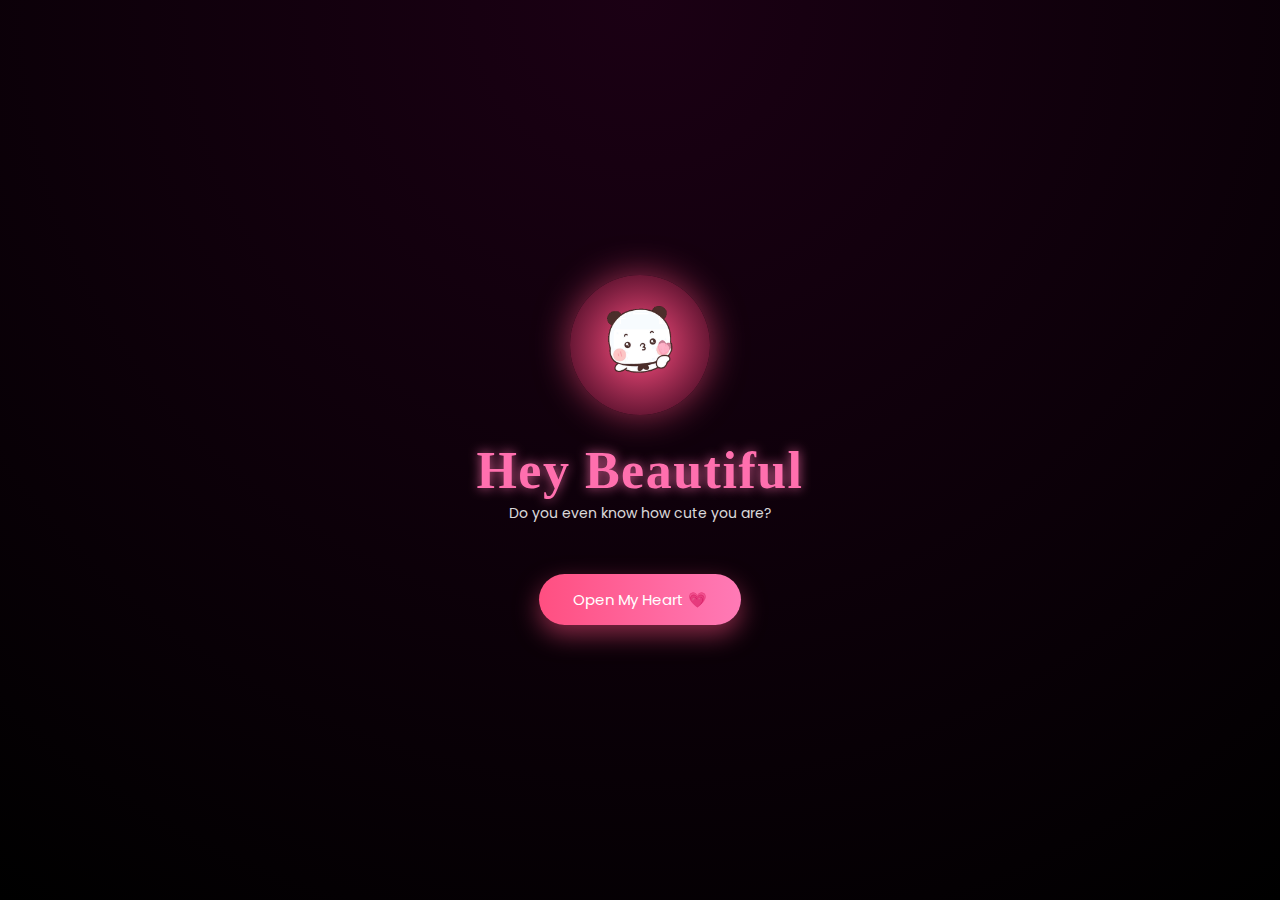
<file: index.html>
<!DOCTYPE html>
<html lang="en">
<head>
  <meta charset="UTF-8">
  <title>You are special 💖</title>

  <!-- Fonts -->
  <link href="https://fonts.googleapis.com/css2?family=Poppins:wght@300;400;500&display=swap" rel="stylesheet">
  <link href="https://fonts.cdnfonts.com/css/shalma" rel="stylesheet">

  <link rel="stylesheet" href="style.css">
</head>
<body>

<div class="container dark">

  <!-- Avatar -->
  <div class="avatar-glow">
    <img src="bubu-dudu-sseeyall.gif" alt="cute">
  </div>

  <!-- Text -->
  <h1 class="shalma-font glow-text">Hey Beautiful</h1>
  <p class="subtext">Do you even know how cute you are?</p>

  <!-- Button -->
   
  <button class="pink-btn" onclick="location.href='cuteness.html'">Open My Heart 💗</button>

</div>

</body>
</html>
</file>
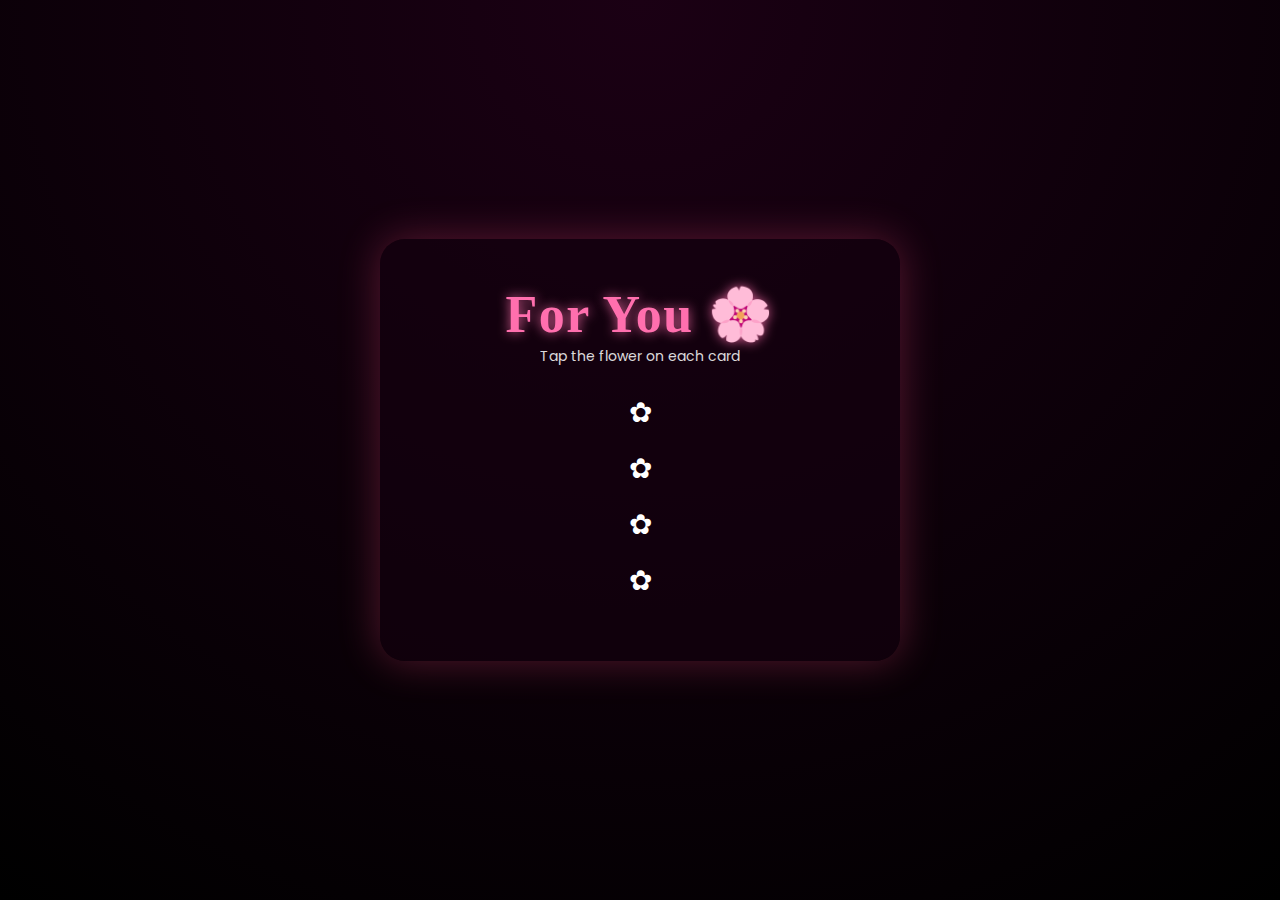
<file: compliments.html>
<!DOCTYPE html>
<html lang="en">
<head>
  <meta charset="UTF-8">
  <title>Compliments 💕</title>

  <!-- Fonts -->
  <link href="https://fonts.googleapis.com/css2?family=Poppins:wght@300;400;500&display=swap" rel="stylesheet">
  <link href="https://fonts.cdnfonts.com/css/shalma" rel="stylesheet">

  <link rel="stylesheet" href="style.css">
</head>
<body>

<div class="container dark-card">

  <h1 class="shalma-font glow-text">For You 🌸</h1>
  <p class="subtext">Tap the flower on each card</p>

  <!-- Compliment Item -->
  <div class="compliment-item">
    <div class="flower" onclick="reveal(this)">✿</div>
    <div class="compliment-card">✨ Beautiful inside & out</div>
  </div>

  <div class="compliment-item">
    <div class="flower" onclick="reveal(this)">✿</div>
    <div class="compliment-card">💗 My comfort person</div>
  </div>

  <div class="compliment-item">
    <div class="flower" onclick="reveal(this)">✿</div>
    <div class="compliment-card">🌸 Soft, kind & magical</div>
  </div>

  <div class="compliment-item">
    <div class="flower" onclick="reveal(this)">✿</div>
    <div class="compliment-card">💫 The reason I smile</div>
  </div>

  <button id="nextBtn" onclick="location.href='special.html'">
    Next 💞
  </button>

</div>

<script>
  let revealed = 0;
  function reveal(flower){
    const card = flower.nextElementSibling;
    if(!card.classList.contains("show")){
      card.classList.add("show");
      flower.style.display = "none";
      revealed++;
    }
    if(revealed === 4){
      document.getElementById("nextBtn").style.display = "inline-block";
    }
  }
</script>

</body>
</html>
</file>
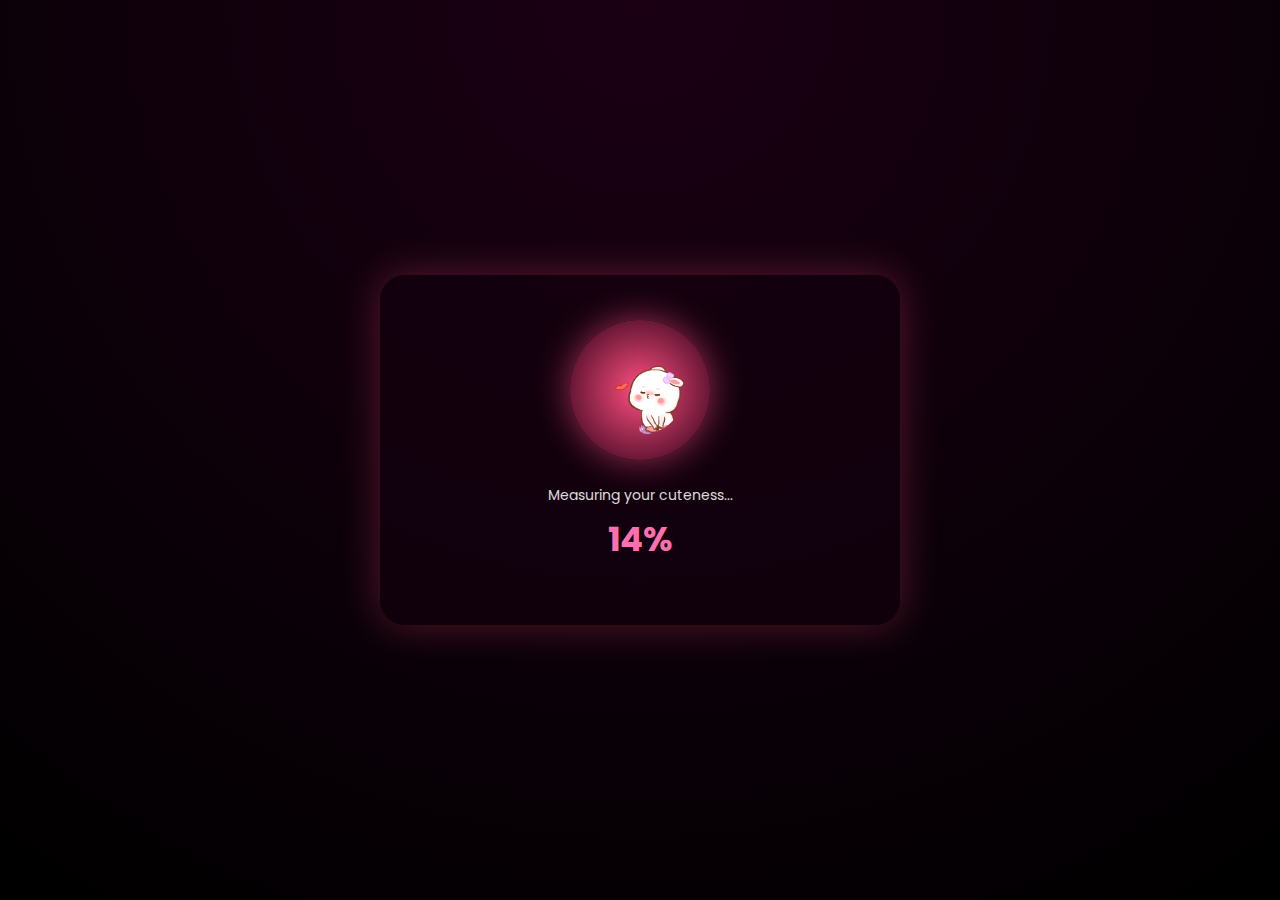
<file: cuteness.html>
<!DOCTYPE html>
<html lang="en">
<head>
  <meta charset="UTF-8">
  <title>Cuteness Meter 💗</title>

  <!-- Fonts -->
  <link href="https://fonts.googleapis.com/css2?family=Poppins:wght@300;400;500&display=swap" rel="stylesheet">

  <link rel="stylesheet" href="style.css">
</head>
<body>

<div class="container dark-card">

  <!-- GIF -->
  <div class="avatar-glow">
    <img src="cute.gif" alt="cute gif">
  </div>

  <!-- Text -->
  <p class="loading-text">Measuring your cuteness...</p>
  <h2 id="percentText">0%</h2>

  <!-- Progress Bar -->
  <div class="progress-box">
    <div class="progress-bar" id="progressBar"></div>
  </div>

  <!-- Warning -->
  <p id="warning" class="warning-text">
    ⚠️ WARNING: TOO CUTE TO HANDLE
  </p>

  <!-- Button -->
  <button id="nextBtn" onclick="location.href='compliments.html'">
    Continue 💖
  </button>

</div>

<script src="script.js"></script>
<script>
  startLinearLoading();
</script>

</body>
</html>
</file>
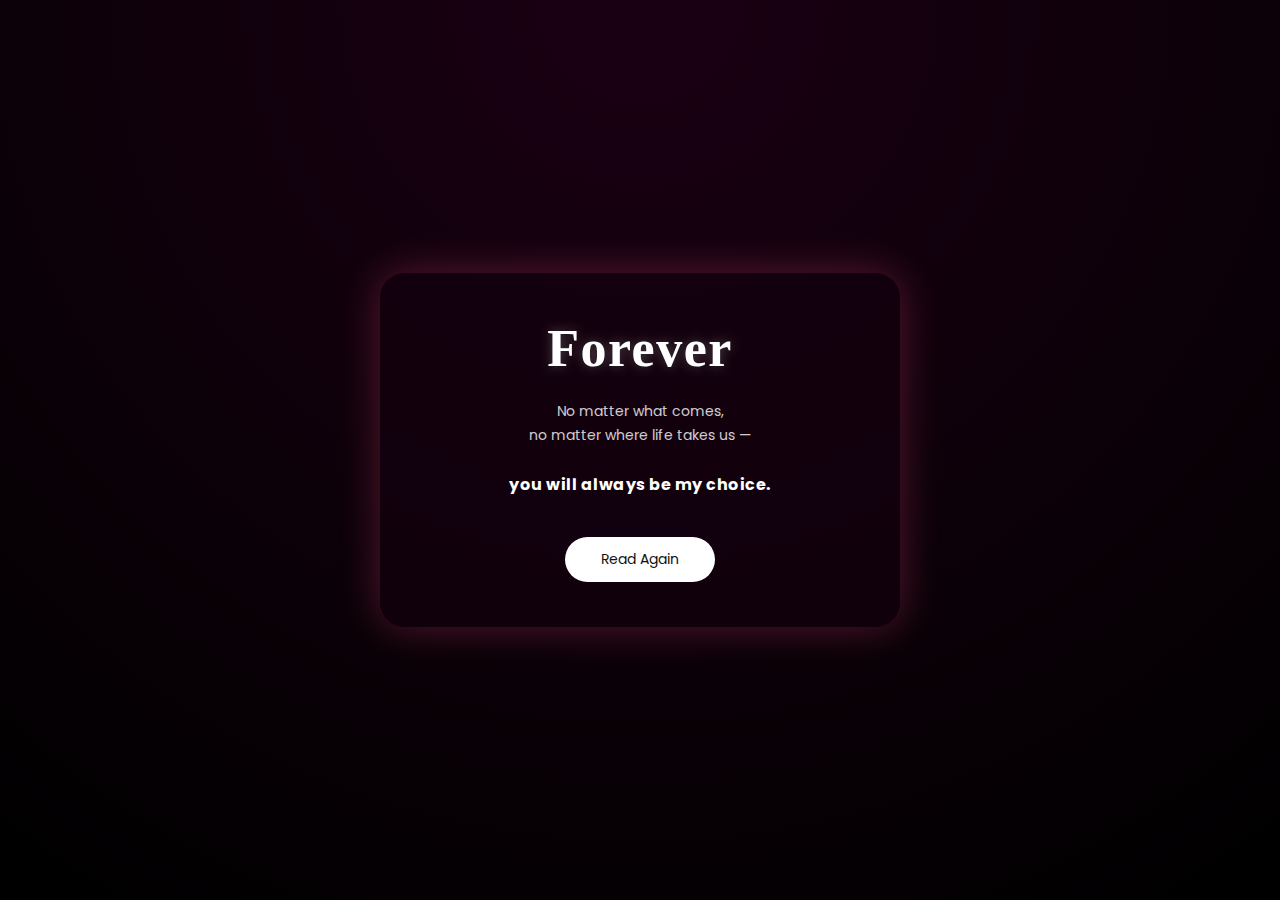
<file: final.html>
<!DOCTYPE html>
<html lang="en">
<head>
  <meta charset="UTF-8">
  <title>Always.</title>

  <!-- Fonts -->
  <link href="https://fonts.googleapis.com/css2?family=Poppins:wght@300;400;500&display=swap" rel="stylesheet">
  <link href="https://fonts.cdnfonts.com/css/shalma" rel="stylesheet">

  <link rel="stylesheet" href="style.css">
</head>
<body>

<div class="container dark-card final-clean">

  <h1 class="shalma-font final-heading" id="typeText"></h1>

  <p class="final-sub">
    No matter what comes,<br>
    no matter where life takes us —
  </p>

  <p class="final-line">
    <strong>you will always be my choice.</strong>
  </p>

  <button class="final-btn" onclick="location.href='index.html'">
    Read Again
  </button>

</div>

<script>
  const text = "Forever & Always";
  let i = 0;
  const speed = 90;

  function typeEffect(){
    if(i < text.length){
      document.getElementById("typeText").innerHTML += text.charAt(i);
      i++;
      setTimeout(typeEffect, speed);
    }
  }
  window.onload = typeEffect;
</script>

</body>
</html>
</file>
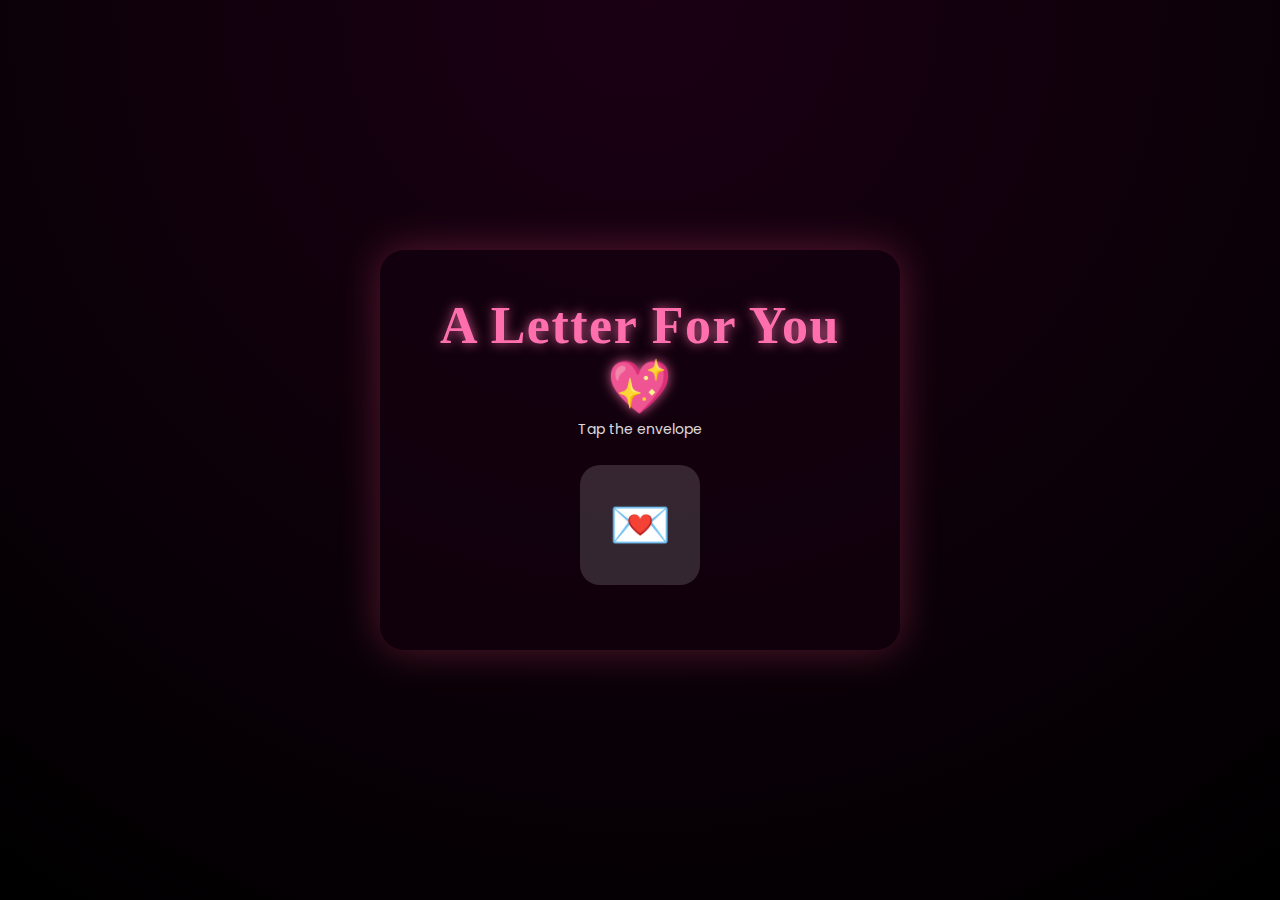
<file: letter.html>
<!DOCTYPE html>
<html lang="en">
<head>
  <meta charset="UTF-8">
  <title>My Letter 💌</title>

  <!-- Fonts -->
  <link href="https://fonts.googleapis.com/css2?family=Poppins:wght@300;400;500&display=swap" rel="stylesheet">
  <link href="https://fonts.cdnfonts.com/css/shalma" rel="stylesheet">

  <link rel="stylesheet" href="style.css">
</head>
<body>

<div class="container dark-card">

  <h1 class="shalma-font glow-text">A Letter For You 💖</h1>
  <p class="subtext">Tap the envelope</p>

  <!-- Envelope -->
  <div class="envelope-box" onclick="openLetter()">
    <div class="envelope-icon">💌</div>
  </div>

  <!-- Letter Content -->
  <div id="letter" class="letter-content">
    <p>
      Hey Vishakha,<br><br>
      You make my days softer, my smiles real,  
      and my heart feel safe.  
      I may not say it every time,  
      but you truly mean a lot to me 💗<br><br>
      Always yours.
    </p>
  </div>

  <!-- Next Button -->
  <button id="finalBtn" onclick="location.href='final.html'">
    One Last Thing 💍
  </button>

</div>

<script>
  function openLetter(){
    document.querySelector('.envelope-box').style.display = "none";
    document.getElementById('letter').classList.add('show');
    setTimeout(()=>{
      document.getElementById('finalBtn').style.display = "inline-block";
    },800);
  }
</script>

</body>
</html>
</file>
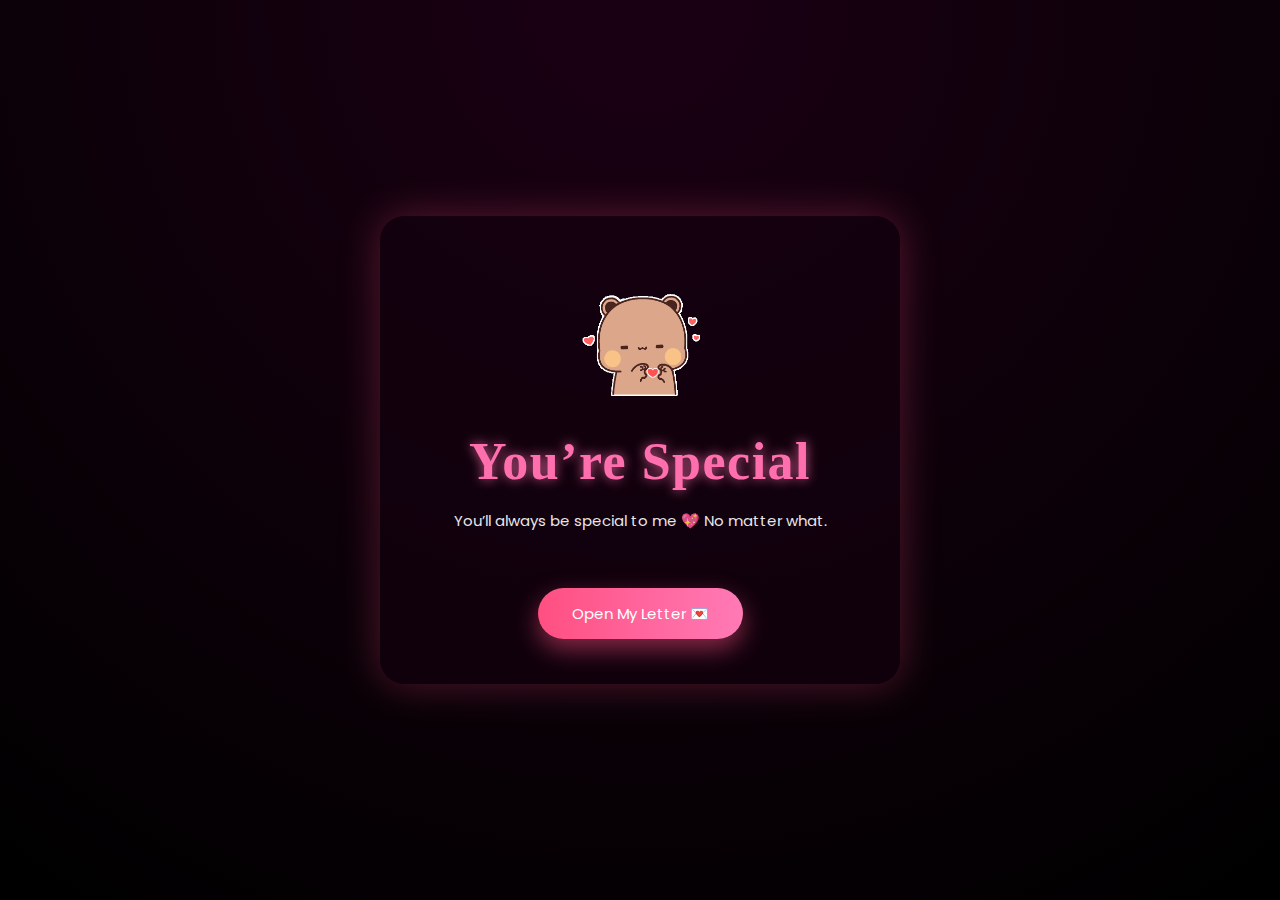
<file: special.html>
<!DOCTYPE html>
<html lang="en">
<head>
  <meta charset="UTF-8">
  <title>Special 💖</title>

  <!-- Fonts -->
  <link href="https://fonts.googleapis.com/css2?family=Poppins:wght@300;400;500&display=swap" rel="stylesheet">
  <link href="https://fonts.cdnfonts.com/css/shalma" rel="stylesheet">

  <link rel="stylesheet" href="style.css">
</head>
<body>

<div class="container dark-card">

  <!-- GIF -->
  <div class="special-gif">
    <img src="tkthao219-bubududu.gif" alt="special gif">
  </div>

  <!-- Text -->
  <h1 class="shalma-font glow-text">You’re Special</h1>
  <p class="special-text">
    You’ll always be special to me 💖  
    No matter what.
  </p>

  <!-- Button -->
  <button class="pink-btn" onclick="location.href='letter.html'">
    Open My Letter 💌
  </button>

</div>

</body>
</html>
</file>
<file: style.css>
*{
  margin:0;
  padding:0;
  box-sizing:border-box;
  font-family:'Poppins',sans-serif;
}

body{
  min-height:100vh;
  background:
    radial-gradient(circle at top, #1b0014, #000),
    repeating-radial-gradient(circle, rgba(255,255,255,.05) 0 1px, transparent 1px 40px);
  display:flex;
  justify-content:center;
  align-items:center;
  color:white;
}

/* Main box */
.container{
  width:90%;
  max-width:420px;
  text-align:center;
  animation:fadeUp 1s ease;
}

/* Avatar */
.avatar-glow{
  width:130px;
  height:130px;
  margin:0 auto 20px;
  border-radius:50%;
  background:radial-gradient(circle,#ff4f81,#3b001f);
  display:flex;
  align-items:center;
  justify-content:center;
  box-shadow:0 0 40px rgba(255,79,129,.6);
}

.avatar-glow img{
  width:90px;
  height:90px;
  border-radius:50%;
}

/* Heading */
.shalma-font{
  font-family:'Shalma', cursive;
  font-size:52px;        /* ⬅️ TEXT BADA */
  line-height:1.2;
  letter-spacing:1.5px;
}
@media (max-width:480px){
  .shalma-font{
    font-size:42px;
  }
}


.glow-text{
  color:#ff6fae;
  text-shadow:0 0 12px rgba(255,111,174,.8);
}

.subtext{
  font-size:15px;
  opacity:.85;
  margin:0 30px;
}

/* Button */
.pink-btn{
  padding:14px 32px;
  border:none;
  border-radius:30px;
  background:linear-gradient(90deg,#ff4f81,#ff79b0);
  color:white;
  font-size:15px;
  cursor:pointer;
  box-shadow:0 10px 25px rgba(255,79,129,.5);
  transition:.3s;
}

.pink-btn:hover{
  transform:scale(1.06);
}

/* Animation */
@keyframes fadeUp{
  from{opacity:0; transform:translateY(30px);}
  to{opacity:1; transform:translateY(0);}
}

/* Dark card */
.dark-card{
  background:rgba(20,0,15,0.6);
  padding:35px 25px;
  border-radius:25px;
  box-shadow:0 0 40px rgba(255,79,129,.3);
}

/* Avatar glow */
/* Avatar glow - center perfectly */
.avatar-glow{
  width:140px;
  height:140px;
  margin:0 auto 25px;   /* CENTER */
  border-radius:50%;
  background:radial-gradient(circle,#ff4f81,#2b0016);
  display:flex;
  justify-content:center;
  align-items:center;
  box-shadow:0 0 35px rgba(255,79,129,.6);
}

.avatar-glow img{
  width:90px;
  height:90px;
  object-fit:contain;
}
.avatar-glow{
  animation:float 3s ease-in-out infinite;
}

@keyframes float{
  0%{transform:translateY(0);}
  50%{transform:translateY(-8px);}
  100%{transform:translateY(0);}
}


/* Loading text */
.loading-text{
  font-size:14px;
  opacity:.85;
  margin-bottom:8px;
}

#percentText{
  font-size:34px;
  color:#ff6fae;
  margin-bottom:15px;
}

/* Warning */
.warning-text{
  display:none;
  margin-top:15px;
  color:#ff7aa2;
  font-size:14px;
  animation:pulse 1s infinite alternate;
}

/* Button */
/* Continue Button – Premium Pink */
#nextBtn{
  display:none;
  margin-top:22px;
  padding:14px 36px;
  border:none;
  border-radius:30px;
  background:linear-gradient(90deg,#ff4f81,#ff7ab6);
  color:white;
  font-size:15px;
  font-weight:500;
  cursor:pointer;
  box-shadow:0 10px 25px rgba(255,79,129,.55);
  transition:transform 0.25s ease, box-shadow 0.25s ease;
}

#nextBtn:hover{
  transform:scale(1.07);
  box-shadow:0 14px 35px rgba(255,79,129,.7);
}
/* Compliments page text */
.subtext{
  font-size:14px;
  opacity:0.85;
  margin-bottom:25px;
}

/* Compliment cards */
.compliment-card{
  background:rgba(255,255,255,0.12);
  padding:14px 18px;
  border-radius:18px;
  margin:12px 0;
  font-size:15px;
  animation:fadeUp 0.8s ease both;
  box-shadow:0 6px 18px rgba(255,79,129,.15);
}

/* Stagger animation */
.compliment-card:nth-child(3){animation-delay:.1s;}
.compliment-card:nth-child(4){animation-delay:.2s;}
.compliment-card:nth-child(5){animation-delay:.3s;}
.compliment-card:nth-child(6){animation-delay:.4s;}

/* Button reuse */
.pink-btn{
  margin-top:25px;
  padding:14px 34px;
  border:none;
  border-radius:30px;
  background:linear-gradient(90deg,#ff4f81,#ff7ab6);
  color:white;
  font-size:15px;
  cursor:pointer;
  box-shadow:0 10px 25px rgba(255,79,129,.5);
  transition:.3s;
}

.pink-btn:hover{
  transform:scale(1.06);
}

/* Flower button */
.flower-btn{
  font-size:40px;
  margin:20px auto 30px;
  cursor:pointer;
  animation:flowerPulse 1.2s infinite;
  width:60px;
  height:60px;
  display:flex;
  align-items:center;
  justify-content:center;
  border-radius:50%;
  background:rgba(255,255,255,0.15);
}

@keyframes flowerPulse{
  0%{transform:scale(1);}
  50%{transform:scale(1.15);}
  100%{transform:scale(1);}
}

/* Compliment wrapper */
.compliment-item{
  margin:14px 0;
  position:relative;
}

/* Flower icon */
.flower{
  font-size:28px;
  cursor:pointer;
  margin-bottom:6px;
  animation:flowerPulse 1.2s infinite;
}

@keyframes flowerPulse{
  0%{transform:scale(1);}
  50%{transform:scale(1.2);}
  100%{transform:scale(1);}
}

/* Compliment hidden initially */
.compliment-card{
  display:none;
  background:rgba(255,255,255,0.15);
  padding:14px 18px;
  border-radius:18px;
  font-size:15px;
  box-shadow:0 6px 18px rgba(255,79,129,.15);
}

/* Reveal animation */
.compliment-card.show{
  display:block;
  animation:fadeUp 0.6s ease;
}

/* Next button hidden */
#nextBtn{
  display:none;
  margin-top:25px;
}
/* Special page gif */
.special-gif{
  width:150px;
  height:150px;
  margin:0 auto 20px;
  display:flex;
  justify-content:center;
  align-items:center;
}

.special-gif img{
  width:120px;
  height:120px;
  border-radius:20px;
}

/* Special text */
.special-text{
  font-size:15px;
  opacity:0.9;
  margin:15px 0 30px;
  line-height:1.6;
}

/* Reuse pink button */
.pink-btn{
  padding:14px 34px;
  border:none;
  border-radius:30px;
  background:linear-gradient(90deg,#ff4f81,#ff7ab6);
  color:white;
  font-size:15px;
  cursor:pointer;
  box-shadow:0 10px 25px rgba(255,79,129,.5);
  transition:.3s;
}

.pink-btn:hover{
  transform:scale(1.06);
}
/* Envelope */
.envelope-box{
  width:120px;
  height:120px;
  margin:20px auto;
  border-radius:20px;
  background:rgba(255,255,255,0.15);
  display:flex;
  justify-content:center;
  align-items:center;
  cursor:pointer;
  animation:float 2.5s ease-in-out infinite;
}

.envelope-icon{
  font-size:50px;
}

/* Floating animation */
@keyframes float{
  0%{transform:translateY(0);}
  50%{transform:translateY(-8px);}
  100%{transform:translateY(0);}
}

/* Letter content */
.letter-content{
  display:none;
  background:rgba(255,255,255,0.12);
  padding:20px;
  border-radius:20px;
  margin-top:20px;
  font-size:14px;
  line-height:1.7;
}

/* Show letter */
.letter-content.show{
  display:block;
  animation:fadeUp 0.7s ease;
}

/* Final button – romantic premium */
#finalBtn{
  display:none;
  margin-top:30px;
  padding:14px 38px;
  border:none;
  border-radius:40px;
  background:linear-gradient(135deg,#ff4f81,#ff7ab6,#ff9acb);
  color:white;
  font-size:16px;
  font-weight:500;
  cursor:pointer;
  box-shadow:
    0 10px 25px rgba(255,79,129,.5),
    0 0 20px rgba(255,154,203,.4);
  transition:all 0.3s ease;
  position:relative;
  overflow:hidden;
}

/* Hover effect */
#finalBtn:hover{
  transform:scale(1.08);
  box-shadow:
    0 15px 35px rgba(255,79,129,.7),
    0 0 30px rgba(255,154,203,.6);
}

/* Shine animation */
#finalBtn::before{
  content:"";
  position:absolute;
  top:0;
  left:-100%;
  width:100%;
  height:100%;
  background:linear-gradient(
    120deg,
    transparent,
    rgba(255,255,255,0.6),
    transparent
  );
  animation:shine 2.5s infinite;
}

@keyframes shine{
  0%{left:-100%;}
  60%{left:100%;}
  100%{left:100%;}
}
/* =========================
   FINAL PAGE – CLEAN STYLE
========================= */

.final-clean{
  padding:50px 30px;
}

/* Heading */
.final-heading{
  font-size:46px;
  margin-bottom:20px;
  text-shadow:0 0 12px rgba(255,255,255,0.25);
}

/* Sub text */
.final-sub{
  font-size:14px;
  opacity:0.8;
  margin-bottom:25px;
  line-height:1.7;
}

/* One-line promise */
.final-line{
  font-size:16px;
  letter-spacing:0.5px;
  margin-bottom:40px;
  animation:fadeIn 2s ease forwards;
}

/* Button */
.final-btn{
  padding:12px 36px;
  border:none;
  border-radius:30px;
  background:#ffffff;
  color:#111;
  font-size:14px;
  cursor:pointer;
  transition:all 0.3s ease;
}

.final-btn:hover{
  background:#ff4f81;
  color:white;
  transform:scale(1.05);
}

/* Fade in */
@keyframes fadeIn{
  from{opacity:0;}
  to{opacity:1;}
}
/* =========================
   RESPONSIVE FIX – ALL DEVICES
========================= */

/* Prevent horizontal overflow */
html, body{
  max-width:100%;
  overflow-x:hidden;
}

/* ---------- MOBILE (small phones) ---------- */
@media (max-width: 480px){

  body{
    padding:12px;
  }

  .container{
    max-width:100%;
  }

  .dark-card{
    padding:26px 18px;
    border-radius:22px;
  }

  .shalma-font{
    font-size:38px;   /* big but safe */
    line-height:1.15;
  }

  .subtext,
  .loading-text,
  .final-sub{
    font-size:13px;
  }

  .avatar-glow{
    width:120px;
    height:120px;
  }

  .avatar-glow img{
    width:80px;
    height:80px;
  }

  .special-gif{
    width:130px;
    height:130px;
  }

  .special-gif img{
    width:100px;
    height:100px;
  }

  button,
  .pink-btn,
  #nextBtn,
  #finalBtn,
  .final-btn{
    width:100%;
    max-width:280px;
    margin-left:auto;
    margin-right:auto;
  }
}

/* ---------- TABLET ---------- */
@media (min-width: 481px) and (max-width: 900px){

  body{
    padding:20px;
  }

  .container{
    max-width:520px;
  }

  .dark-card{
    padding:35px 30px;
  }

  .shalma-font{
    font-size:46px;
  }

  .avatar-glow{
    width:140px;
    height:140px;
  }
}

/* ---------- LAPTOP & DESKTOP ---------- */
@media (min-width: 901px){

  body{
    padding:40px;
  }

  .container{
    max-width:520px;
  }

  .dark-card{
    padding:45px 35px;
  }

  .shalma-font{
    font-size:52px;
  }
}
</file>
